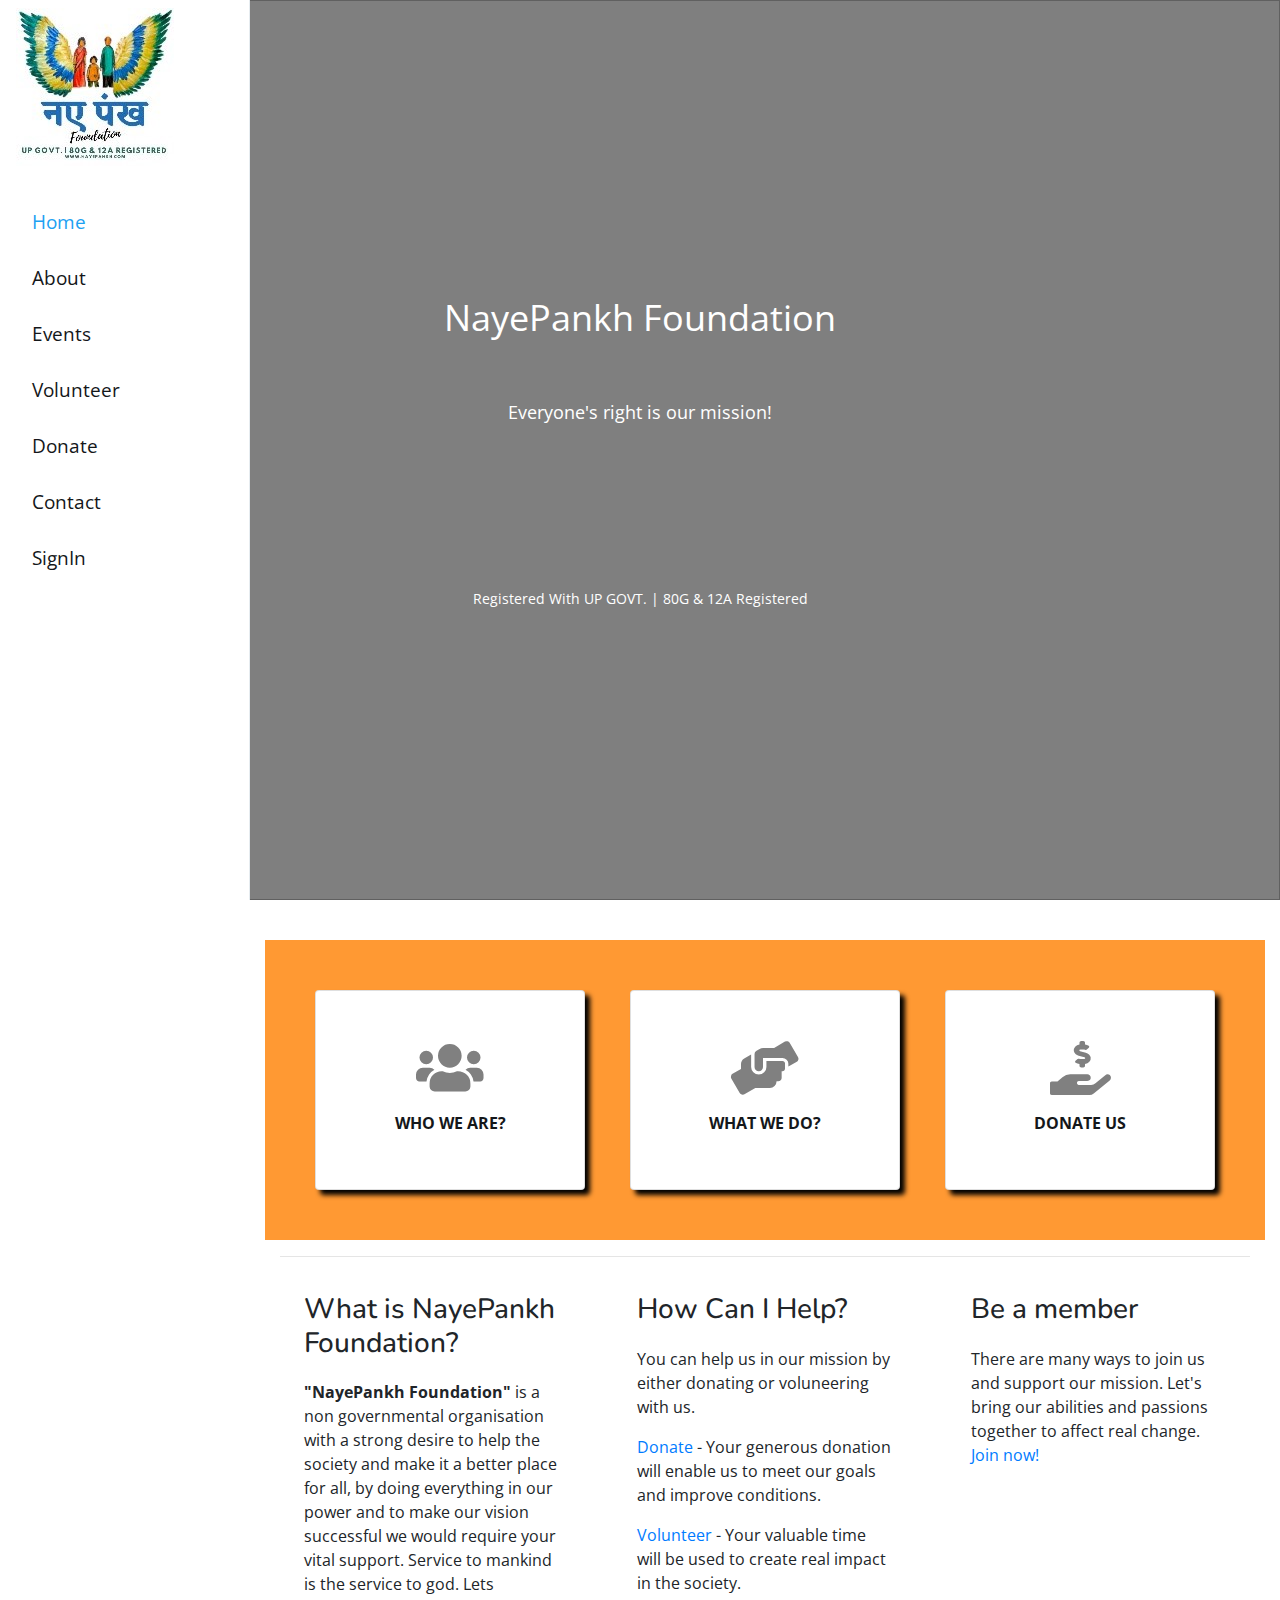
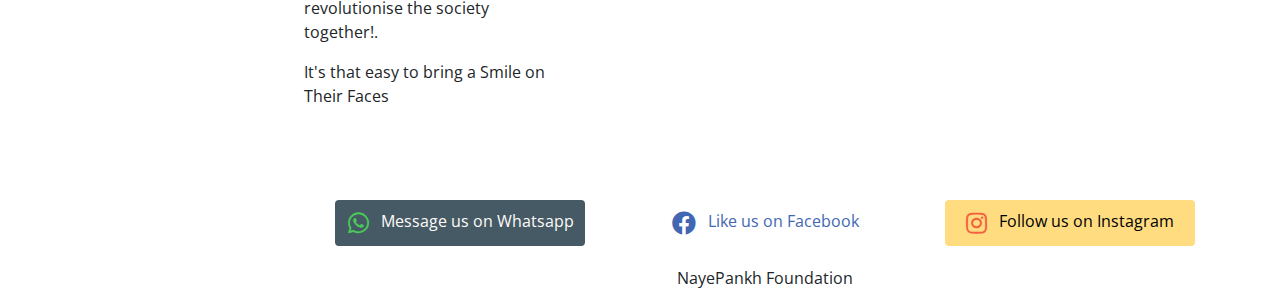
<file: index.html>
<!DOCTYPE html>
<html>
  <head>
    <meta charset="utf-8" />
    <meta http-equiv="X-UA-Compatible" content="IE=edge" />
    <meta name="viewport" content="width=device-width, initial-scale=1" />

    <!-- Primary Meta Tags -->
    <title>NayePankh Foundation </title>
    <meta name="title" content="NayePankh Foundation" />
    <meta
      name="description"
      content="fbrg nde."
    />
    <meta
      name="keywords"
      content="vfeves"
    />
    <meta name="robots" content="index, follow" />
    <meta http-equiv="Content-Type" content="text/html; charset=utf-8" />
    <meta name="language" content="English" />

    <!-- Open Graph / Facebook -->
    <meta property="og:type" content="website" />
    <meta property="og:url" content="https://nayepankh.com/" />
    <meta property="og:title" content="NayePankh Foundation" />
    <meta
      property="og:description"
      content="fbrg nde."
    />
    <meta property="og:image" content="media/fhrf-logo.png" />

    <!-- Twitter -->
    <meta property="twitter:card" content="summary_large_image" />
    <meta property="twitter:url" content="https://nayepankh.com/" />
    <meta property="twitter:title" content="NayePankh Foundation" />
    <meta
      property="twitter:description"
      content="We fbrg nde."
    />
    <meta property="twitter:image" content="media/fhrf-logo.png" />
    <meta name="viewport" content="width=device-width, initial-scale=1" />

    <!-- favicons -->
    <link
      rel="apple-touch-icon"
      sizes="57x57"
      href="media/favicon/apple-icon-57x57.png"
    />
    <link
      rel="apple-touch-icon"
      sizes="60x60"
      href="media/favicon/apple-icon-60x60.png"
    />
    <link
      rel="apple-touch-icon"
      sizes="72x72"
      href="media/favicon/apple-icon-72x72.png"
    />
    <link
      rel="apple-touch-icon"
      sizes="76x76"
      href="media/favicon/apple-icon-76x76.png"
    />
    <link
      rel="apple-touch-icon"
      sizes="114x114"
      href="media/favicon/apple-icon-114x114.png"
    />
    <link
      rel="apple-touch-icon"
      sizes="120x120"
      href="media/favicon/apple-icon-120x120.png"
    />
    <link
      rel="apple-touch-icon"
      sizes="144x144"
      href="media/favicon/apple-icon-144x144.png"
    />
    <link
      rel="apple-touch-icon"
      sizes="152x152"
      href="media/favicon/apple-icon-152x152.png"
    />
    <link
      rel="apple-touch-icon"
      sizes="180x180"
      href="media/favicon/apple-icon-180x180.png"
    />
    <link
      rel="icon"
      type="image/png"
      sizes="192x192"
      href="media/favicon/android-icon-192x192.png"
    />
    <link
      rel="icon"
      type="image/png"
      sizes="32x32"
      href="media/favicon/favicon-32x32.png"
    />
    <link
      rel="icon"
      type="image/png"
      sizes="96x96"
      href="media/favicon/favicon-96x96.png"
    />
    <link
      rel="icon"
      type="image/png"
      sizes="16x16"
      href="media/favicon/favicon-16x16.png"
    />
    <meta name="msapplication-TileColor" content="#ffffff" />
    <meta name="msapplication-TileImage" content="/ms-icon-144x144.png" />

    <!-- CSS -->
    <link
      href="https://maxcdn.bootstrapcdn.com/bootstrap/4.0.0/css/bootstrap.min.css"
      rel="stylesheet"
    />
    <link
      href="https://cdnjs.cloudflare.com/ajax/libs/font-awesome/5.11.2/css/all.css"
      rel="stylesheet"
    />
    <link href="./styles/config.css" rel="stylesheet" />
    <link href="./styles/typography.css" rel="stylesheet" />
    <link href="./styles/images.css" rel="stylesheet" />

    <!-- Fonts -->
    <link
      href="https://fonts.googleapis.com/css?family=Open+Sans:400,700&display=swap"
      rel="stylesheet"
    />
    <link
      href="https://fonts.googleapis.com/css?family=Nunito:400,700&display=swap"
      rel="stylesheet"
    />

    <!-- carousel styling -->
    <style>
      .carousel-item {
        text-align: center;
        /* object-fit: contain; */
      }
      .carousel-item img {
        height: 400px;
        max-height: 80vh;
        width: auto;
        max-width: 100%;
      }

      .carousel-inner {
        height: 400px;
        max-height: 80vh;
        display: flex;
        align-items: center;
        /* justify-content: center; */
      }

      @media only screen and (max-width: 768px) {
        .carousel-item img {
          width: 400px;
          height: auto;
          max-height: 100%;
        }
      }
    </style>
  </head>

  <body class="container">
    <div class="sidebar">
      <div
        id="sidebar-close"
        onclick="toogleSidebar()"
        style="position: absolute; top: 0; right: 8px; z-index: 999; color: #9197a3"
      >
        <i class="fas fa-times"></i>
      </div>

      <div class="row">
        <div class="col-12">
          <img src="./images/logo.jpg" alt="logo" />
        </div>

        <div class="col-12" style="margin-top: 32px;">
          <ul class="nav-list">
            <a href="index.html" class="active"><li>Home</li></a>
            <a href="about.html"><li>About</li></a>
            <a href="events.html"><li>Events</li></a>
            <a href="volunteer.html"><li>Volunteer</li></a>
            <a href="donate.html"><li>Donate</li></a>
            <a href="contact.html"><li>Contact</li></a>
            <a href="signin.html"><li>SignIn</li></a>
          </ul>
        </div>
      </div>
    </div>

    <div class="overlay"></div>
    <div class="main-content">
      <div id="sidebar-toogler" onclick="toogleSidebar()">
        <i class="fas fa-bars"></i>
      </div>

      <main>
        <div class="height-100vh"></div>
        <div class="front-cover">
          <img id="backdrop" style="transition: background 0.5s ease-in; background: url(https://www.google.com/imgres?imgurl=https%3A%2F%2Fimages.unsplash.com%2Fphoto-1488521787991-ed7bbaae773c%3Fauto%3Dformat%26fit%3Dcrop%26q%3D80%26w%3D1000%26ixlib%3Drb-4.0.3%26ixid%3DM3wxMjA3fDB8MHxzZWFyY2h8Nnx8Y2hhcml0eXxlbnwwfHwwfHx8MA%253D%253D&tbnid=OWaK0WdxSuafIM&vet=12ahUKEwjX-oKxgJGCAxVCcmwGHWkdAKEQMygEegQIARB5..i&imgrefurl=https%3A%2F%2Funsplash.com%2Fs%2Fphotos%2Fcharity&docid=8xUfOCUs-lQyVM&w=1000&h=667&q=ngo%20images&ved=2ahUKEwjX-oKxgJGCAxVCcmwGHWkdAKEQMygEegQIARB5)"/>
          <div class="backdrop-text">
            NayePankh Foundation
            <br />
            <br />
            <span style="font-size: 18px"
              >Everyone's right is our mission!</span
            >
            <br />
            <br />
            <br />
            <span style="font-size: 14px">Registered With UP GOVT.  | 80G & 12A Registered</span>
          </div>
        </div>

        <div class="row info-cards">
          <div class="container">
            <div class="card">
              <a href="/about.html">
                <div>
                  <i class="fas fa-users"></i>
                </div>
                <div class="text">WHO WE ARE?</div>
              </a>
            </div>
            <div class="card">
              <a href="/events.html">
                <div>
                  <i class="fas fa-hands-helping"></i>
                </div>
                <div class="text">WHAT WE DO?</div>
              </a>
            </div>
            <div class="card">
              <a href="/donate.html">
                <div>
                  <i class="fas fa-hand-holding-usd"></i>
                </div>
                <div class="text">DONATE US</div>
              </a>
            </div>
          </div>
        </div>
      </main>
        
        <!-- footer -->
        <hr />
        <footer>
          <div class="row" style="margin-bottom: 64px;">
            <div class="col-lg col-xs-12">
              <div class="mx-4">
                <h3 class="heading">What is NayePankh Foundation?</h3>
                <p>
                  <strong>"NayePankh Foundation" </strong>  is a non governmental organisation with a strong desire to help the society and make it a better place for all, by doing everything in our power and to make our vision successful we would require your vital support. Service to mankind is the service to god. Lets revolutionise the society together!.
                </p>
              <p>
                It's that easy to bring a Smile on Their Faces
              </p>
            </div>
          </div>
          <div class="col-lg col-xs-12">
            <div class="mx-4">
              <h3 class="heading">How Can I Help?</h3>
              <p>
                You can help us in our mission by either donating or voluneering
                with us.
              </p>
              <p>
                <a href="/donate.html">Donate </a> - Your generous donation
                will enable us to meet our goals and improve conditions.
              </p>
              <p>
                <a href="/volunteer.html">Volunteer</a> - Your valuable time
                will be used to create real impact in the society.
              </p>
            </div>
          </div>
          <div class="col-lg col-xs-12">
            <div class="mx-4">
              <h3 class="heading">Be a member</h3>
              <p>
                There are many ways to join us and support our mission. Let's
                bring our abilities and passions together to affect real change.
                <a href="/volunteer.html">Join now!</a>
              </p>
            </div>
          </div>
        </div>

        <div class="row">
          <div class="col-12 social-links">
            <ul
            style="display: flex; flex-wrap: wrap; justify-content: space-evenly;"
            >
              <li>
                <a href="https://wa.me/">
                  <div class="btn" style="background-color: #455A64">
                    <i class="fab fa-whatsapp"></i>
                    <span style="color: snow;">Message us on Whatsapp</span>
                  </div>
                </a>
              </li>
              <li>
                <a href="https://www.facebook.com/">
                  <div class="btn" style="background-color: #FFFFFF">
                    <i class="fab fa-facebook"></i>
                    <span style="color: #4267B2">Like us on Facebook</span>
                  </div>
                </a>
              </li>
              <li>
                <a href="https://www.instagram.com/">
                  <div class="btn" style="background-color: #FFDC80">
                    <i class="fab fa-instagram"></i>
                    <span style="color: black">Follow us on Instagram</span>
                  </div>
                </a>
              </li>
            </ul>
          </div>
          
          <div class="col-12 text-center">
            NayePankh Foundation          </div>
        </div>
      </footer>
    </div>

    <!-- external scripts -->
    <!-- JQuery -->
    <script src="https://cdnjs.cloudflare.com/ajax/libs/jquery/3.4.1/jquery.min.js"></script>
    <!-- Bootstrap tooltips -->
    <script src="https://cdnjs.cloudflare.com/ajax/libs/popper.js/1.14.4/umd/popper.min.js"></script>
    <!-- Bootstrap core JavaScript -->
    <script src="https://maxcdn.bootstrapcdn.com/bootstrap/4.0.0/js/bootstrap.min.js"></script>
    <!-- custom js -->
    <script src="scripts/sidebar.js"></script>
    <script>
      const backdropEle = document.getElementById('backdrop');
      const backdropImgs = [
        "media/activities/024-mask-distribution/05.jpg",
        "media/activities/020-books-distribution/10.jpg",
        "media/activities/025-vegetable-distribution/03.jpg",
        "media/activities/028-vegetable-distribution/05.jpg",
        "media/activities/021-food-distribution-seniors/03.jpg",
        "media/activities/024-mask-distribution/08.jpg",

      ];
      let currImg = 0;
      setInterval(
        () => {
          backdropEle.style.background =
            `url(${backdropImgs[currImg++]}) center center no-repeat`;
          if (currImg === backdropImgs.length)
            currImg = 0;
        },
        3000,
      )
    </script>
  </body>
</html>
</file>
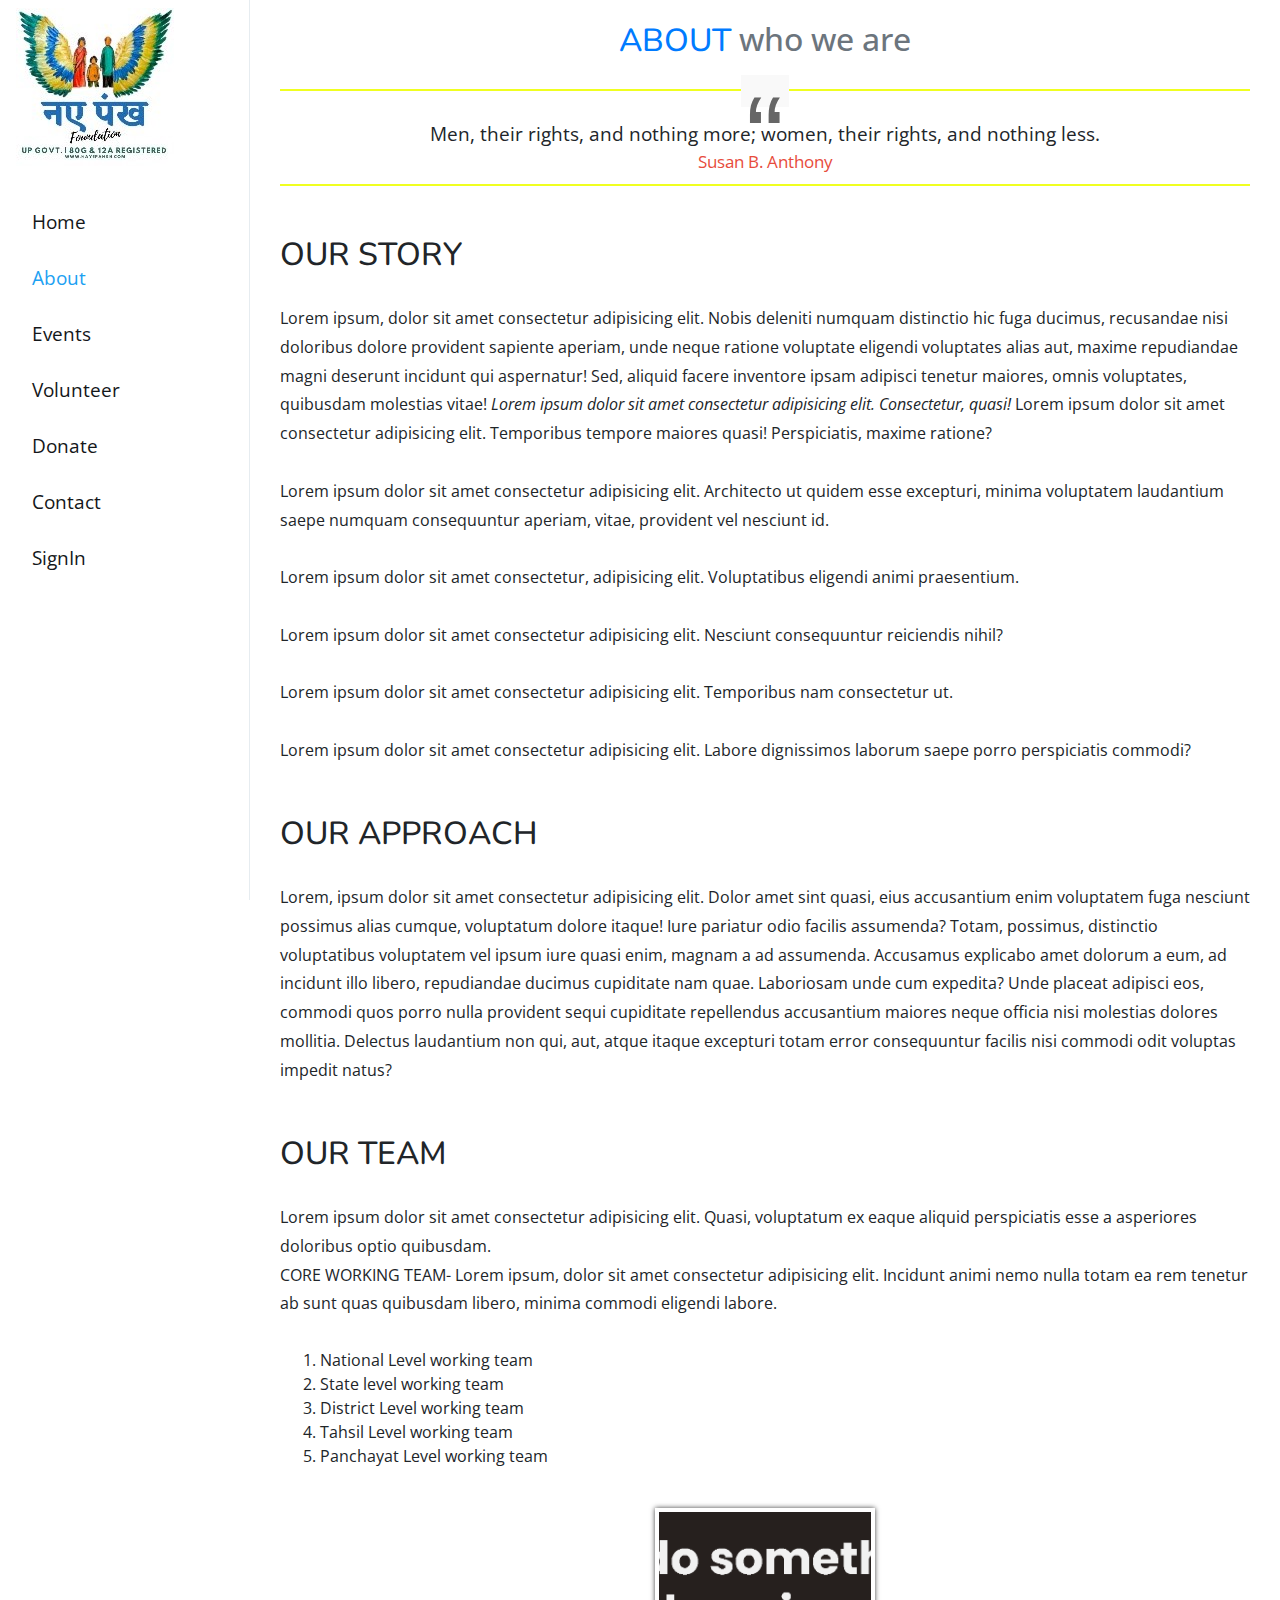
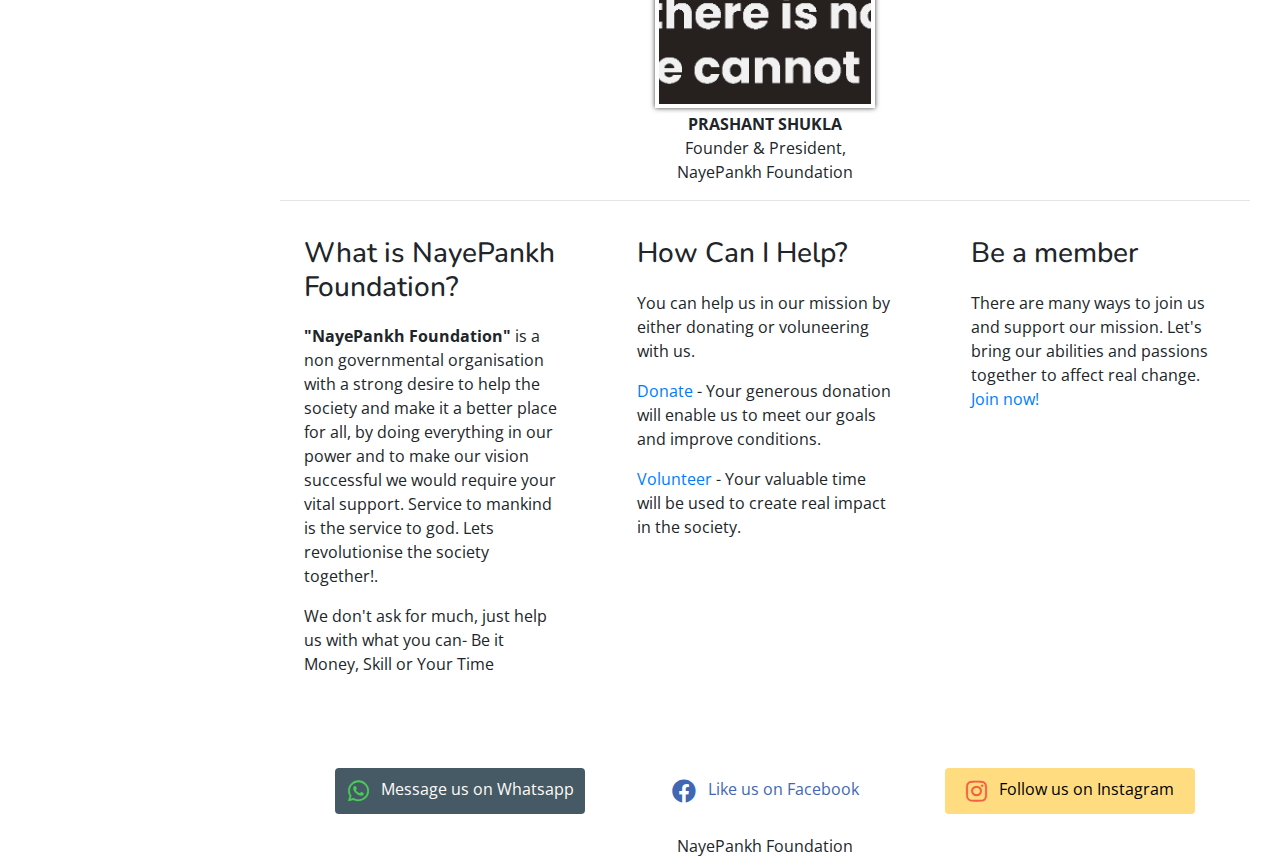
<file: about.html>
<!DOCTYPE html>
<html>
  <head>
    <meta charset="utf-8" />
    <meta http-equiv="X-UA-Compatible" content="IE=edge" />
    <meta name="viewport" content="width=device-width, initial-scale=1" />

    <!-- Primary Meta Tags -->
    <title>NayePankh Foundation</title>
    <meta name="title" content="NayePankh Foundation" />
    <meta
      name="description"
      content="We are dedicated to the protection of human rights and promotion, upliftment of economically backward people, peace, national integration by communication between people."
    />
    <meta
      name="keywords"
      content="fhrf, ngo, non profit, human right, rights, help, helping, social, first human rights, people, peace, citizen"
    />
    <meta name="robots" content="index, follow" />
    <meta http-equiv="Content-Type" content="text/html; charset=utf-8" />
    <meta name="language" content="English" />

    <!-- Open Graph / Facebook -->
    <meta property="og:type" content="website" />
    <meta property="og:url" content="https://fhrfin.fhrf.now.sh/" />
    <meta property="og:title" content="NayePankh Foundation" />
    <meta
      property="og:description"
      content="We are dedicated to the protection of human rights and promotion, upliftment of economically backward people, peace, national integration by communication between people."
    />
    <meta property="og:image" content="media/fhrf-logo.png" />

    <!-- Twitter -->
    <meta property="twitter:card" content="summary_large_image" />
    <meta property="twitter:url" content="https://fhrfin.fhrf.now.sh/" />
    <meta property="twitter:title" content="First Human Rights Foundation" />
    <meta
      property="twitter:description"
      content="We are dedicated to the protection of human rights and promotion, upliftment of economically backward people, peace, national integration by communication between people."
    />
    <meta property="twitter:image" content="media/fhrf-logo.png" />
    <meta name="viewport" content="width=device-width, initial-scale=1" />

    <!-- favicons -->
    <link
      rel="apple-touch-icon"
      sizes="57x57"
      href="media/favicon/apple-icon-57x57.png"
    />
    <link
      rel="apple-touch-icon"
      sizes="60x60"
      href="media/favicon/apple-icon-60x60.png"
    />
    <link
      rel="apple-touch-icon"
      sizes="72x72"
      href="media/favicon/apple-icon-72x72.png"
    />
    <link
      rel="apple-touch-icon"
      sizes="76x76"
      href="media/favicon/apple-icon-76x76.png"
    />
    <link
      rel="apple-touch-icon"
      sizes="114x114"
      href="media/favicon/apple-icon-114x114.png"
    />
    <link
      rel="apple-touch-icon"
      sizes="120x120"
      href="media/favicon/apple-icon-120x120.png"
    />
    <link
      rel="apple-touch-icon"
      sizes="144x144"
      href="media/favicon/apple-icon-144x144.png"
    />
    <link
      rel="apple-touch-icon"
      sizes="152x152"
      href="media/favicon/apple-icon-152x152.png"
    />
    <link
      rel="apple-touch-icon"
      sizes="180x180"
      href="media/favicon/apple-icon-180x180.png"
    />
    <link
      rel="icon"
      type="image/png"
      sizes="192x192"
      href="media/favicon/android-icon-192x192.png"
    />
    <link
      rel="icon"
      type="image/png"
      sizes="32x32"
      href="media/favicon/favicon-32x32.png"
    />
    <link
      rel="icon"
      type="image/png"
      sizes="96x96"
      href="media/favicon/favicon-96x96.png"
    />
    <link
      rel="icon"
      type="image/png"
      sizes="16x16"
      href="media/favicon/favicon-16x16.png"
    />
    <meta name="msapplication-TileColor" content="#ffffff" />
    <meta name="msapplication-TileImage" content="/ms-icon-144x144.png" />

    <!-- CSS -->
    <link
      href="https://maxcdn.bootstrapcdn.com/bootstrap/4.0.0/css/bootstrap.min.css"
      rel="stylesheet"
    />
    <link
      href="https://cdnjs.cloudflare.com/ajax/libs/font-awesome/5.11.2/css/all.css"
      rel="stylesheet"
    />
    <link href="./styles/config.css" rel="stylesheet" />
    <link href="./styles/typography.css" rel="stylesheet" />
    <link href="styles/images.css" rel="stylesheet" />

    <!-- Fonts -->
    <link
      href="https://fonts.googleapis.com/css?family=Open+Sans:400,700&display=swap"
      rel="stylesheet"
    />
    <link
      href="https://fonts.googleapis.com/css?family=Nunito:400,700&display=swap"
      rel="stylesheet"
    />
  </head>

  <body class="container">
    <div class="sidebar">
      <div
        id="sidebar-close"
        onclick="toogleSidebar()"
        style="position: absolute; top: 0; right: 8px; z-index: 999; color: #9197a3"
      >
        <i class="fas fa-times"></i>
      </div>

      <div class="row">
        <div class="col-12">
          <img src="./images/logo.jpg" alt="logo" />
        </div>

        <div class="col-12" style="margin-top: 32px;">
          <ul class="nav-list">
            <a href="index.html"><li>Home</li></a>
            <a href="about.html" class="active"><li>About</li></a>
            <a href="events.html"><li>Events</li></a>
            <a href="volunteer.html"><li>Volunteer</li></a>
            <a href="donate.html"><li>Donate</li></a>
            <a href="contact.html"><li>Contact</li></a>
            <a href="signin.html"><li>SignIn</li></a>
          </ul>
        </div>
      </div>
    </div>

    <div class="overlay"></div>
    <div class="main-content">
      <div id="sidebar-toogler" onclick="toogleSidebar()">
        <i class="fas fa-bars"></i>
      </div>
      <main>
        <h2 class="heading text-primary text-center">
          ABOUT <span class="text-muted text-italics">who we are</span>
        </h2>

        <blockquote id="quote" class="quote text-center"></blockquote>

        <h2 class="heading">OUR STORY</h2>
        <p class="content">
          Lorem ipsum, dolor sit amet consectetur adipisicing elit. Nobis deleniti numquam distinctio hic fuga ducimus, recusandae nisi doloribus dolore provident sapiente aperiam, unde neque ratione voluptate eligendi voluptates alias aut, maxime repudiandae magni deserunt incidunt qui aspernatur! Sed, aliquid facere inventore ipsam adipisci tenetur maiores, omnis voluptates, quibusdam molestias vitae!
          <em>Lorem ipsum dolor sit amet consectetur adipisicing elit. Consectetur, quasi!</em> Lorem ipsum dolor sit amet consectetur adipisicing elit. Temporibus tempore maiores quasi! Perspiciatis, maxime ratione? <br />
          <br />
          Lorem ipsum dolor sit amet consectetur adipisicing elit. Architecto ut quidem esse excepturi, minima voluptatem laudantium saepe numquam consequuntur aperiam, vitae, provident vel nesciunt id. <br />
          <br />
          Lorem ipsum dolor sit amet consectetur, adipisicing elit. Voluptatibus eligendi animi praesentium. <br />
          <br />
          Lorem ipsum dolor sit amet consectetur adipisicing elit. Nesciunt consequuntur reiciendis nihil? <br />
          <br />
         Lorem ipsum dolor sit amet consectetur adipisicing elit. Temporibus nam consectetur ut.<br />
          <br />
          Lorem ipsum dolor sit amet consectetur adipisicing elit. Labore dignissimos laborum saepe porro perspiciatis commodi?
        </p>

        <h2 class="heading">OUR APPROACH</h2>
        <p class="content">
          Lorem, ipsum dolor sit amet consectetur adipisicing elit. Dolor amet sint quasi, eius accusantium enim voluptatem fuga nesciunt possimus alias cumque, voluptatum dolore itaque! Iure pariatur odio facilis assumenda? Totam, possimus, distinctio voluptatibus voluptatem vel ipsum iure quasi enim, magnam a ad assumenda. Accusamus explicabo amet dolorum a eum, ad incidunt illo libero, repudiandae ducimus cupiditate nam quae. Laboriosam unde cum expedita? Unde placeat adipisci eos, commodi quos porro nulla provident sequi cupiditate repellendus accusantium maiores neque officia nisi molestias dolores mollitia. Delectus laudantium non qui, aut, atque itaque excepturi totam error consequuntur facilis nisi commodi odit voluptas impedit natus?
        </p>

        <h2 class="heading">OUR TEAM</h2>
        <p class="content">
          Lorem ipsum dolor sit amet consectetur adipisicing elit. Quasi, voluptatum ex eaque aliquid perspiciatis esse a asperiores doloribus optio quibusdam.<br />

          CORE WORKING TEAM- Lorem ipsum, dolor sit amet consectetur adipisicing elit. Incidunt animi nemo nulla totam ea rem tenetur ab sunt quas quibusdam libero, minima commodi eligendi labore.<br />
        </p>

        <ol>
          <li>National Level working team</li>
          <li>State level working team</li>
          <li>District Level working team</li>
          <li>Tahsil Level working team</li>
          <li>Panchayat Level working team</li>
        </ol>

        <div class="row text-center justify-content-center">
          <div
            class="col-lg-3 col-md-4 col-sm-6 col-12 mt-4 text-center team-member-card"
          >
            <img src="./images/quote.png" alt=""  />
            <div class="mt-1">
              <div class="font-weight-bold">PRASHANT SHUKLA</div>
              <span>Founder & President, NayePankh Foundation</span>
            </div>
          </div>

      </main>

      <!-- footer -->
      <hr />
      <footer>
        <div class="row" style="margin-bottom: 64px;">
          <div class="col-lg col-xs-12">
            <div class="mx-4">
              <h3 class="heading">What is NayePankh Foundation?</h3>
              <p>
                <strong>"NayePankh Foundation" </strong>  is a non governmental organisation with a strong desire to help the society and make it a better place for all, by doing everything in our power and to make our vision successful we would require your vital support. Service to mankind is the service to god. Lets revolutionise the society together!.
              </p>
              <p>
                We don't ask for much, just help us with what you can- Be it Money, Skill or Your Time
              </p>
            </div>
          </div>
          <div class="col-lg col-xs-12">
            <div class="mx-4">
              <h3 class="heading">How Can I Help?</h3>
              <p>
                You can help us in our mission by either donating or voluneering
                with us.
              </p>
              <p>
                <a href="/donate.html">Donate</a> - Your generous donation
                will enable us to meet our goals and improve conditions.
              </p>
              <p>
                <a href="/volunteer.html">Volunteer</a> - Your valuable time
                will be used to create real impact in the society.
              </p>
            </div>
          </div>
          <div class="col-lg col-xs-12">
            <div class="mx-4">
              <h3 class="heading">Be a member</h3>
              <p>
                There are many ways to join us and support our mission. Let's
                bring our abilities and passions together to affect real change.
                <a href="/volunteer.html">Join now!</a>
              </p>
            </div>
          </div>
        </div>

        <div class="row">
          <div class="col-12 social-links">
            <ul
              style="display: flex; flex-wrap: wrap; justify-content: space-evenly;"
            >
              <li>
                <a href="https://wa.me/">
                  <div class="btn" style="background-color: #455A64">
                    <i class="fab fa-whatsapp"></i>
                    <span style="color: snow;">Message us on Whatsapp</span>
                  </div>
                </a>
              </li>
              <li>
                <a href="https://www.facebook.com/">
                  <div class="btn" style="background-color: #FFFFFF">
                    <i class="fab fa-facebook"></i>
                    <span style="color: #4267B2">Like us on Facebook</span>
                  </div>
                </a>
              </li>
              <li>
                <a href="https://www.instagram.com/">
                  <div class="btn" style="background-color: #FFDC80">
                    <i class="fab fa-instagram"></i>
                    <span style="color: black">Follow us on Instagram</span>
                  </div>
                </a>
              </li>
            </ul>
          </div>
          <div class="col-12 text-center">
            NayePankh Foundation
          </div>
        </div>
      </footer>
    </div>

    <!-- external scripts -->
    <!-- JQuery -->
    <script src="https://cdnjs.cloudflare.com/ajax/libs/jquery/3.4.1/jquery.min.js"></script>
    <!-- Bootstrap tooltips -->
    <script src="https://cdnjs.cloudflare.com/ajax/libs/popper.js/1.14.4/umd/popper.min.js"></script>
    <!-- Bootstrap core JavaScript -->
    <script src="https://maxcdn.bootstrapcdn.com/bootstrap/4.0.0/js/bootstrap.min.js"></script>
    <!-- custom js -->
    <script src="scripts/generate-quotes.js"></script>
    <!-- custom js -->
    <script src="scripts/sidebar.js"></script>
  </body>
</html>
</file>
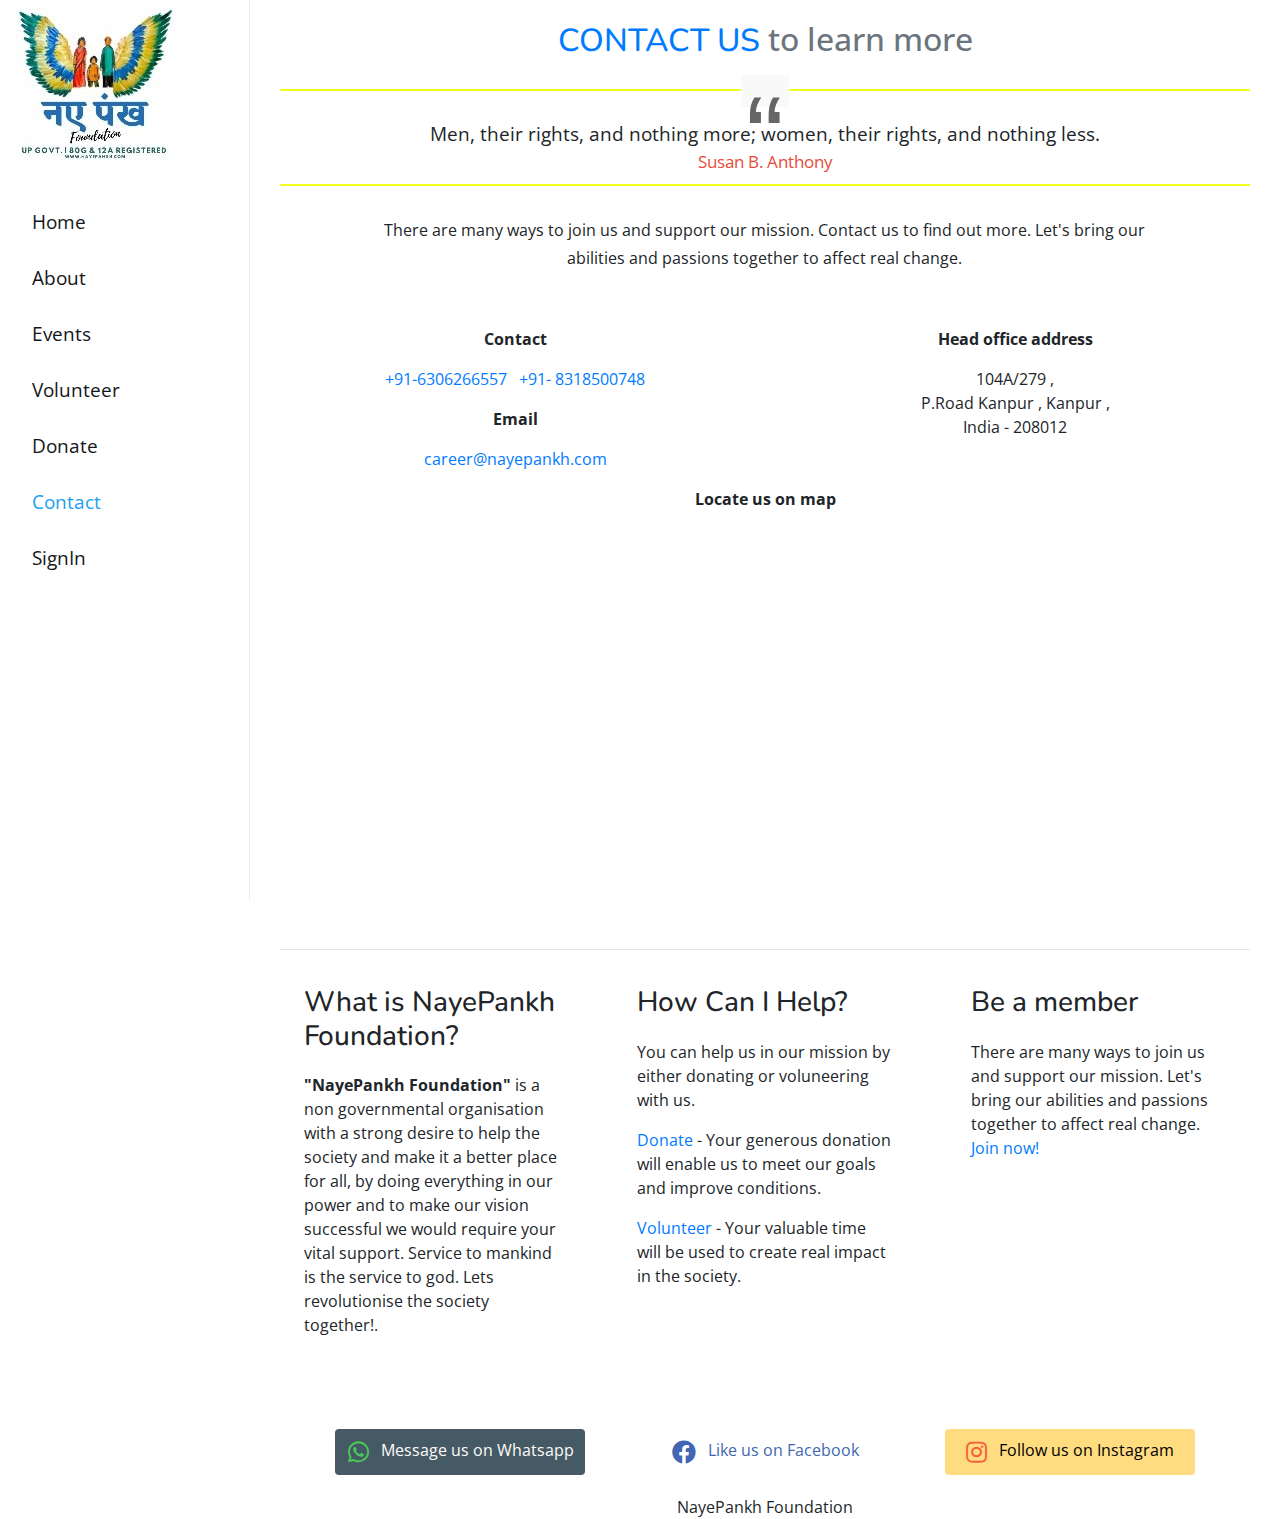
<file: contact.html>
<!DOCTYPE html>
<html>

<head>
  <meta charset="utf-8" />
  <meta http-equiv="X-UA-Compatible" content="IE=edge" />
  <meta name="viewport" content="width=device-width, initial-scale=1" />

  <!-- Primary Meta Tags -->
  <title>First Human Rights Foundation</title>
  <meta name="title" content="First Human Rights Foundation" />
  <meta name="description"
    content="We are dedicated to the protection of human rights and promotion, upliftment of economically backward people, peace, national integration by communication between people." />
  <meta name="keywords"
    content="fhrf, ngo, non profit, human right, rights, help, helping, social, first human rights, people, peace, citizen" />
  <meta name="robots" content="index, follow" />
  <meta http-equiv="Content-Type" content="text/html; charset=utf-8" />
  <meta name="language" content="English" />

  <!-- Open Graph / Facebook -->
  <meta property="og:type" content="website" />
  <meta property="og:url" content="https://fhrfin.fhrf.now.sh/" />
  <meta property="og:title" content="First Human Rights Foundation" />
  <meta property="og:description"
    content="We are dedicated to the protection of human rights and promotion, upliftment of economically backward people, peace, national integration by communication between people." />
  <meta property="og:image" content="media/fhrf-logo.png" />

  <!-- Twitter -->
  <meta property="twitter:card" content="summary_large_image" />
  <meta property="twitter:url" content="https://fhrfin.fhrf.now.sh/" />
  <meta property="twitter:title" content="First Human Rights Foundation" />
  <meta property="twitter:description"
    content="We are dedicated to the protection of human rights and promotion, upliftment of economically backward people, peace, national integration by communication between people." />
  <meta property="twitter:image" content="media/fhrf-logo.png" />
  <meta name="viewport" content="width=device-width, initial-scale=1" />

  <!-- favicons -->
  <link rel="apple-touch-icon" sizes="57x57" href="media/favicon/apple-icon-57x57.png" />
  <link rel="apple-touch-icon" sizes="60x60" href="media/favicon/apple-icon-60x60.png" />
  <link rel="apple-touch-icon" sizes="72x72" href="media/favicon/apple-icon-72x72.png" />
  <link rel="apple-touch-icon" sizes="76x76" href="media/favicon/apple-icon-76x76.png" />
  <link rel="apple-touch-icon" sizes="114x114" href="media/favicon/apple-icon-114x114.png" />
  <link rel="apple-touch-icon" sizes="120x120" href="media/favicon/apple-icon-120x120.png" />
  <link rel="apple-touch-icon" sizes="144x144" href="media/favicon/apple-icon-144x144.png" />
  <link rel="apple-touch-icon" sizes="152x152" href="media/favicon/apple-icon-152x152.png" />
  <link rel="apple-touch-icon" sizes="180x180" href="media/favicon/apple-icon-180x180.png" />
  <link rel="icon" type="image/png" sizes="192x192" href="media/favicon/android-icon-192x192.png" />
  <link rel="icon" type="image/png" sizes="32x32" href="media/favicon/favicon-32x32.png" />
  <link rel="icon" type="image/png" sizes="96x96" href="media/favicon/favicon-96x96.png" />
  <link rel="icon" type="image/png" sizes="16x16" href="media/favicon/favicon-16x16.png" />
  <meta name="msapplication-TileColor" content="#ffffff" />
  <meta name="msapplication-TileImage" content="/ms-icon-144x144.png" />

  <!-- CSS -->
  <link href="https://maxcdn.bootstrapcdn.com/bootstrap/4.0.0/css/bootstrap.min.css" rel="stylesheet" />
  <link href="https://cdnjs.cloudflare.com/ajax/libs/font-awesome/5.11.2/css/all.css" rel="stylesheet" />
  <link href="./styles/config.css" rel="stylesheet" />
  <link href="./styles/typography.css" rel="stylesheet" />

  <!-- Fonts -->
  <link href="https://fonts.googleapis.com/css?family=Open+Sans:400,700&display=swap" rel="stylesheet" />
  <link href="https://fonts.googleapis.com/css?family=Nunito:400,700&display=swap" rel="stylesheet" />
</head>

<body class="container">
  <div class="sidebar">
    <div id="sidebar-close" onclick="toogleSidebar()"
      style="position: absolute; top: 0; right: 8px; z-index: 999; color: #9197a3">
      <i class="fas fa-times"></i>
    </div>

    <div class="row">
      <div class="col-12">
        <img src="./images/logo.jpg" alt="logo" />
      </div>

      <div class="col-12" style="margin-top: 32px;">
        <ul class="nav-list">
          <a href="index.html">
            <li>Home</li>
          </a>
          <a href="about.html">
            <li>About</li>
          </a>
          <a href="events.html">
            <li>Events</li>
          </a>
          <a href="volunteer.html">
            <li>Volunteer</li>
          </a>
          <a href="donate.html">
            <li>Donate</li>
          </a>
          <a href="contact.html" class="active">
            <li>Contact</li>
          </a>
          <a href="signin.html">
            <li>SignIn</li>
          </a>
        </ul>
      </div>
    </div>
  </div>

  <div class="overlay"></div>
  <div class="main-content">
    <div id="sidebar-toogler" onclick="toogleSidebar()">
      <i class="fas fa-bars"></i>
    </div>
    <main>
      <h2 class="heading text-primary text-center">
        CONTACT US <span class="text-muted text-italics">to learn more</span>
      </h2>

      <blockquote id="quote" class="quote text-center"></blockquote>

      <div class="content">
        <p class="text-center col-12 col-md-10 offset-md-1">
          There are many ways to join us and support our mission. Contact us
          to find out more. Let's bring our abilities and passions together to
          affect real change.
        </p>
      </div>

      <br />
      <div class="row">
        <div class="col-12 col-md-6">
          <p class="font-weight-bold text-center">Contact</p>
          <ul class="list-inline text-center">
            <li class="list-inline-item text-monospace">
              <a href="tel:+91-63062665572">+91-6306266557</a>
            </li>
            <li class="list-inline-item text-monospace">
              <a href="tel:+91- 8318500748">+91- 8318500748</a>
            </li>
          </ul>

          <p class="font-weight-bold text-center">Email</p>
          <p class="text-center">
            <a href="">career@nayepankh.com</a>
          </p>
        </div>

        <div class="col-12 col-md-6">
          <p class="font-weight-bold text-center">Head office address</p>
          <address>
            <p class="text-center">
              104A/279 ,<br />
              P.Road Kanpur , Kanpur , <br />
              India - 208012
            </p>
          </address>
        </div>
      </div>

      <div class="row text-center">
        <p class="col-12 font-weight-bold">Locate us on map</p>
        <div class="col-12">
          <iframe width="100%" height="400"
            src="https://www.google.com/maps/embed?pb=!1m18!1m12!1m3!1d1785.7654085131633!2d80.32816214662715!3d26.47084863132074!2m3!1f0!2f0!3f0!3m2!1i1024!2i768!4f13.1!3m3!1m2!1s0x399c388235b94c1b%3A0x101a791694f49306!2s104-a%2F264%2C%20P%20Rd%2C%20near%20pahalwan%20juice%20corner%2C%20Sisamau%2C%20Nehru%20Nagar%2C%20Ram%20Bagh%2C%20Kanpur%2C%20Uttar%20Pradesh%20208012!5e0!3m2!1sen!2sin!4v1698222954079!5m2!1sen!2sin"
            width="800" height="600" style="border:0;" allowfullscreen="" loading="lazy"
            referrerpolicy="no-referrer-when-downgrade"></iframe></https:>
        </div>
      </div>


    </main>

    <!-- footer -->
    <hr />
    <footer>
      <div class="row" style="margin-bottom: 64px;">
        <div class="col-lg col-xs-12">
          <div class="mx-4">
            <h3 class="heading">What is NayePankh Foundation?</h3>
            <p>
              <strong>"NayePankh Foundation" </strong> is a non governmental organisation with a strong desire to help
              the society and make it a better place for all, by doing everything in our power and to make our vision
              successful we would require your vital support. Service to mankind is the service to god. Lets
              revolutionise the society together!.
            </p>
          </div>
        </div>
        <div class="col-lg col-xs-12">
          <div class="mx-4">
            <h3 class="heading">How Can I Help?</h3>
            <p>
              You can help us in our mission by either donating or voluneering
              with us.
            </p>
            <p>
              <a href="/donate.html">Donate </a> - Your generous donation
              will enable us to meet our goals and improve conditions.
            </p>
            <p>
              <a href="/volunteer.html">Volunteer</a> - Your valuable time
              will be used to create real impact in the society.
            </p>
          </div>
        </div>
        <div class="col-lg col-xs-12">
          <div class="mx-4">
            <h3 class="heading">Be a member</h3>
            <p>
              There are many ways to join us and support our mission. Let's
              bring our abilities and passions together to affect real change.
              <a href="/volunteer.html">Join now!</a>
            </p>
          </div>
        </div>
      </div>

      <div class="row">
        <div class="col-12 social-links">
          <ul style="display: flex; flex-wrap: wrap; justify-content: space-evenly;">
            <li>
              <a href="https://wa.me/+91-6306266557">
                <div class="btn" style="background-color: #455A64">
                  <i class="fab fa-whatsapp"></i>
                  <span style="color: snow;">Message us on Whatsapp</span>
                </div>
              </a>
            </li>
            <li>
              <a href="https://www.facebook.com/">
                <div class="btn" style="background-color: #FFFFFF">
                  <i class="fab fa-facebook"></i>
                  <span style="color: #4267B2">Like us on Facebook</span>
                </div>
              </a>
            </li>
            <li>
              <a href="https://www.instagram.com/">
                <div class="btn" style="background-color: #FFDC80">
                  <i class="fab fa-instagram"></i>
                  <span style="color: black">Follow us on Instagram</span>
                </div>
              </a>
            </li>
          </ul>
        </div>
        </div>
        <div class="col-12 text-center">
          NayePankh Foundation
        </div>
      </div>
    </footer>
  </div>

  <!-- external scripts -->
  <!-- JQuery -->
  <script src="https://cdnjs.cloudflare.com/ajax/libs/jquery/3.4.1/jquery.min.js"></script>
  <!-- Bootstrap tooltips -->
  <script src="https://cdnjs.cloudflare.com/ajax/libs/popper.js/1.14.4/umd/popper.min.js"></script>
  <!-- Bootstrap core JavaScript -->
  <script src="https://maxcdn.bootstrapcdn.com/bootstrap/4.0.0/js/bootstrap.min.js"></script>
  <!-- custom js -->
  <script src="scripts/generate-quotes.js"></script>
  <script src="scripts/sidebar.js"></script>
</body>

</html>
</file>
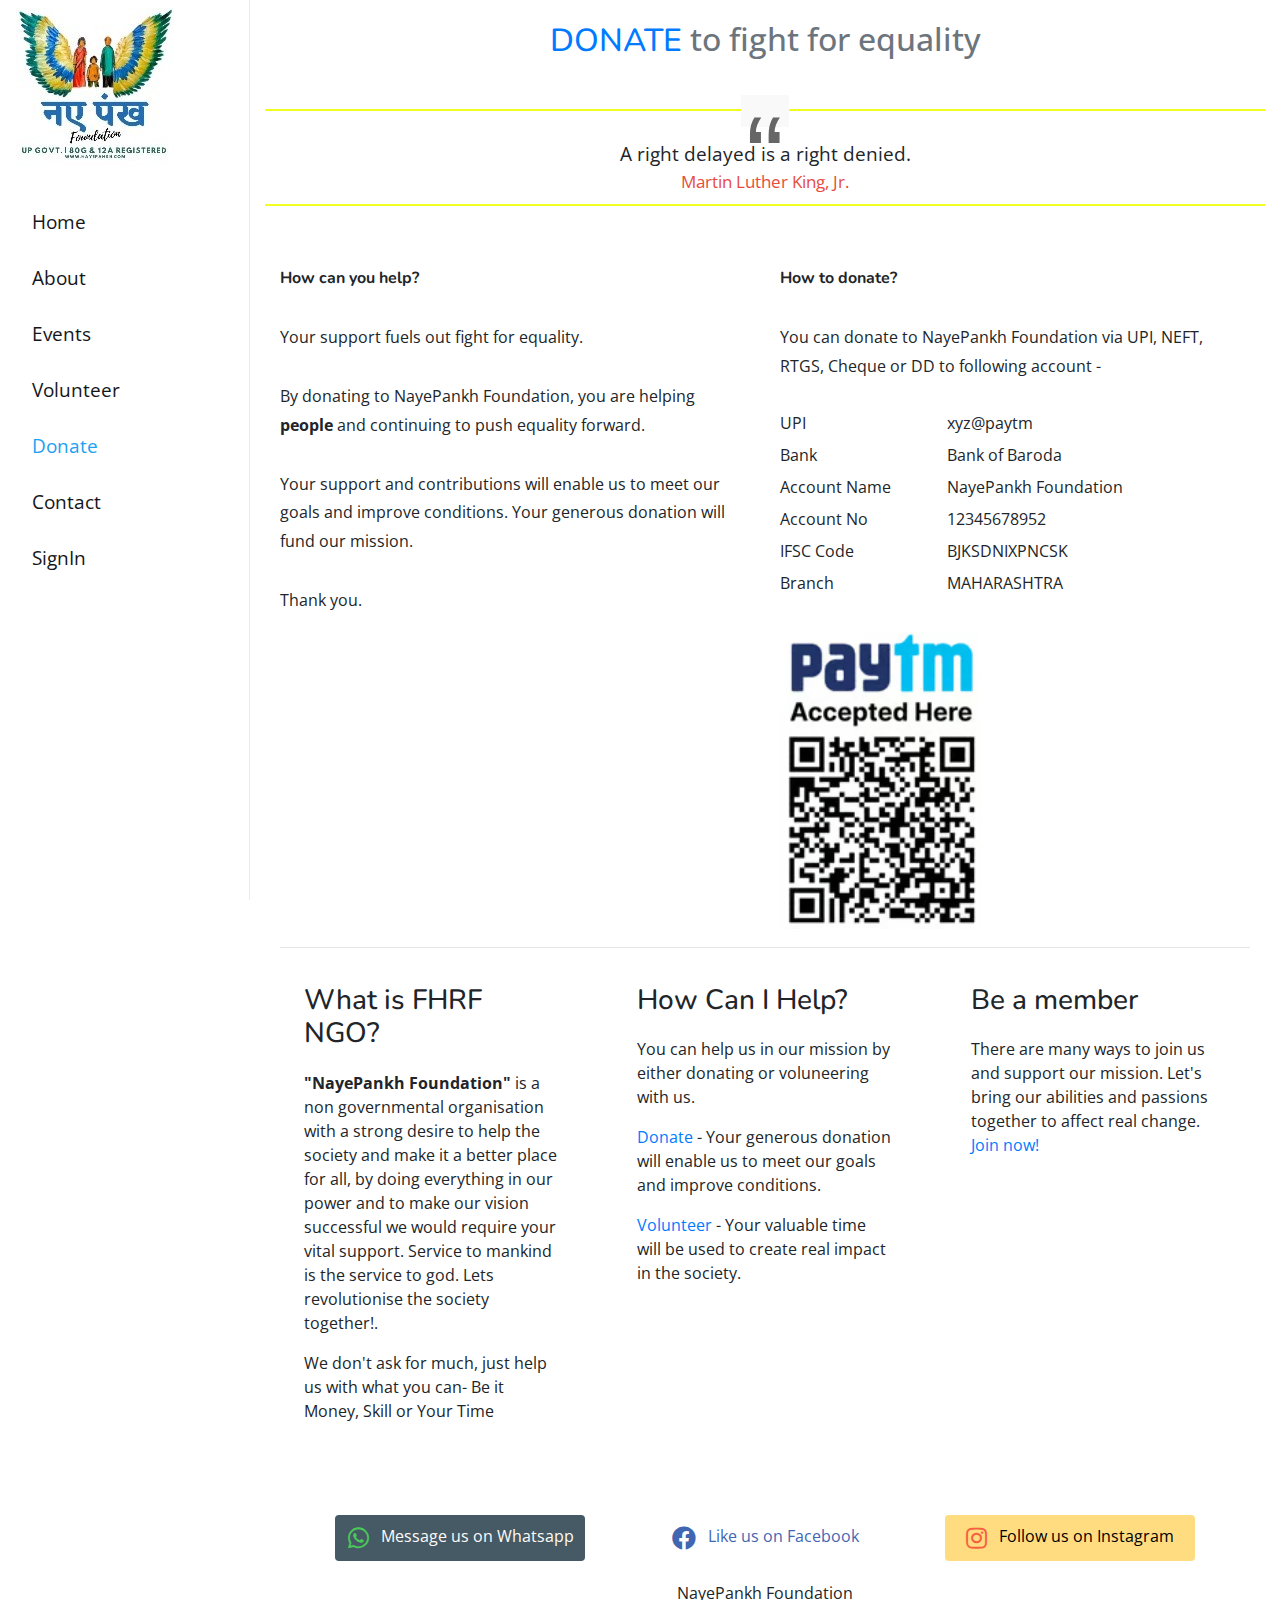
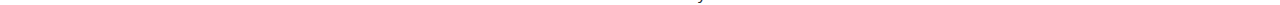
<file: donate.html>
<!DOCTYPE html>
<html>
  <head>
    <meta charset="utf-8" />
    <meta http-equiv="X-UA-Compatible" content="IE=edge" />
    <meta name="viewport" content="width=device-width, initial-scale=1" />

    <!-- Primary Meta Tags -->
    <title>First Human Rights Foundation</title>
    <meta name="title" content="First Human Rights Foundation" />
    <meta
      name="description"
      content="We are dedicated to the protection of human rights and promotion, upliftment of economically backward people, peace, national integration by communication between people."
    />
    <meta
      name="keywords"
      content="fhrf, ngo, non profit, human right, rights, help, helping, social, first human rights, people, peace, citizen"
    />
    <meta name="robots" content="index, follow" />
    <meta http-equiv="Content-Type" content="text/html; charset=utf-8" />
    <meta name="language" content="English" />

    <!-- Open Graph / Facebook -->
    <meta property="og:type" content="website" />
    <meta property="og:url" content="https://fhrfin.fhrf.now.sh/" />
    <meta property="og:title" content="First Human Rights Foundation" />
    <meta
      property="og:description"
      content="We are dedicated to the protection of human rights and promotion, upliftment of economically backward people, peace, national integration by communication between people."
    />
    <meta property="og:image" content="media/fhrf-logo.png" />

    <!-- Twitter -->
    <meta property="twitter:card" content="summary_large_image" />
    <meta property="twitter:url" content="https://fhrfin.fhrf.now.sh/" />
    <meta property="twitter:title" content="First Human Rights Foundation" />
    <meta
      property="twitter:description"
      content="We are dedicated to the protection of human rights and promotion, upliftment of economically backward people, peace, national integration by communication between people."
    />
    <meta property="twitter:image" content="media/fhrf-logo.png" />
    <meta name="viewport" content="width=device-width, initial-scale=1" />

    <!-- favicons -->
    <link
      rel="apple-touch-icon"
      sizes="57x57"
      href="media/favicon/apple-icon-57x57.png"
    />
    <link
      rel="apple-touch-icon"
      sizes="60x60"
      href="media/favicon/apple-icon-60x60.png"
    />
    <link
      rel="apple-touch-icon"
      sizes="72x72"
      href="media/favicon/apple-icon-72x72.png"
    />
    <link
      rel="apple-touch-icon"
      sizes="76x76"
      href="media/favicon/apple-icon-76x76.png"
    />
    <link
      rel="apple-touch-icon"
      sizes="114x114"
      href="media/favicon/apple-icon-114x114.png"
    />
    <link
      rel="apple-touch-icon"
      sizes="120x120"
      href="media/favicon/apple-icon-120x120.png"
    />
    <link
      rel="apple-touch-icon"
      sizes="144x144"
      href="media/favicon/apple-icon-144x144.png"
    />
    <link
      rel="apple-touch-icon"
      sizes="152x152"
      href="media/favicon/apple-icon-152x152.png"
    />
    <link
      rel="apple-touch-icon"
      sizes="180x180"
      href="media/favicon/apple-icon-180x180.png"
    />
    <link
      rel="icon"
      type="image/png"
      sizes="192x192"
      href="media/favicon/android-icon-192x192.png"
    />
    <link
      rel="icon"
      type="image/png"
      sizes="32x32"
      href="media/favicon/favicon-32x32.png"
    />
    <link
      rel="icon"
      type="image/png"
      sizes="96x96"
      href="media/favicon/favicon-96x96.png"
    />
    <link
      rel="icon"
      type="image/png"
      sizes="16x16"
      href="media/favicon/favicon-16x16.png"
    />
    <meta name="msapplication-TileColor" content="#ffffff" />
    <meta name="msapplication-TileImage" content="/ms-icon-144x144.png" />

    <!-- CSS -->
    <link
      href="https://maxcdn.bootstrapcdn.com/bootstrap/4.0.0/css/bootstrap.min.css"
      rel="stylesheet"
    />
    <link
      href="https://cdnjs.cloudflare.com/ajax/libs/font-awesome/5.11.2/css/all.css"
      rel="stylesheet"
    />
    <link href="./styles/config.css" rel="stylesheet" />
    <link href="./styles/typography.css" rel="stylesheet" />
    <link href="./styles/images.css" rel="stylesheet" />
    
    <!-- Fonts -->
    <link
      href="https://fonts.googleapis.com/css?family=Open+Sans:400,700&display=swap"
      rel="stylesheet"
    />
    <link
      href="https://fonts.googleapis.com/css?family=Nunito:400,700&display=swap"
      rel="stylesheet"
    />
  </head>

  <body class="container">
    <div class="sidebar">
      <div
        id="sidebar-close"
        onclick="toogleSidebar()"
        style="position: absolute; top: 0; right: 8px; z-index: 999; color: #9197a3"
      >
        <i class="fas fa-times"></i>
      </div>

      <div class="row">
        <div class="col-12">
          <img src="./images/logo.jpg" alt="logo" />
        </div>

        <div class="col-12" style="margin-top: 32px;">
          <ul class="nav-list">
            <a href="index.html"><li>Home</li></a>
            <a href="about.html"><li>About</li></a>
            <a href="events.html"><li>Events</li></a>
            <a href="volunteer.html"><li>Volunteer</li></a>
            <a href="donate.html" class="active"><li>Donate</li></a>
            <a href="contact.html"><li>Contact</li></a>
            <a href="signin.html"><li>SignIn</li></a>
          </ul>
        </div>
      </div>
    </div>

    <div class="overlay"></div>
    <div class="main-content">
      <div id="sidebar-toogler" onclick="toogleSidebar()">
        <i class="fas fa-bars"></i>
      </div>
      <main>
        <h2 class="heading text-primary text-center">
          DONATE
          <span class="text-muted text-italics">to fight for equality</span>
        </h2>

        <div class="row">
          <blockquote id="quote" class="quote text-center"></blockquote>

          <div class="col-12 col-md-6">
            <p class="content font-weight-bold font-heading">
              How can you help?
            </p>

            <p class="content font-content">
              Your support fuels out fight for equality.
            </p>
            <p class="content">
              By donating to NayePankh Foundation, you are helping 
              <strong>people</strong> and continuing to push equality
              forward.
            </p>
            <p class="content">
              Your support and contributions will enable us to meet our goals
              and improve conditions. Your generous donation will fund our
              mission.
            </p>
            <p class="content">
              Thank you.
            </p>
          </div>
          <div class="col-12 col-md-6">
            <p class="content font-weight-bold font-heading">How to donate?</p>

            <p class="content font-content">
              You can donate to NayePankh Foundation via UPI, NEFT, RTGS, Cheque or DD to following
              account -
            </p>

            <dl class="row font-content bank-details">
              <dt class="col-4">UPI</dt>
              <dd class="col-8">xyz@paytm</dd>

              <dt class="col-4">Bank</dt>
              <dd class="col-8">Bank of Baroda</dd>

              <dt class="col-4">Account Name</dt>
              <dd class="col-8">NayePankh Foundation</dd>

              <dt class="col-4">Account No</dt>
              <dd class="col-8">12345678952</dd>

              <dt class="col-4">IFSC Code</dt>
              <dd class="col-8">BJKSDNIXPNCSK</dd>

              <dt class="col-4">Branch</dt>
              <dd class="col-8">MAHARASHTRA</dd>
            </dl>

            <img class="upi-image" src="./images/paytm.png" alt="scan to pay" />
          </div>
        </div>
      </main>

      <!-- footer -->
      <hr />
      <footer>
        <div class="row" style="margin-bottom: 64px;">
          <div class="col-lg col-xs-12">
            <div class="mx-4">
              <h3 class="heading">What is FHRF NGO?</h3>
              <p>
                <strong>"NayePankh Foundation" </strong>  is a non governmental organisation with a strong desire to help the society and make it a better place for all, by doing everything in our power and to make our vision successful we would require your vital support. Service to mankind is the service to god. Lets revolutionise the society together!.
              </p>
              <p>
                We don't ask for much, just help us with what you can- Be it Money, Skill or Your Time
              </p>
            </div>
          </div>
          <div class="col-lg col-xs-12">
            <div class="mx-4">
              <h3 class="heading">How Can I Help?</h3>
              <p>
                You can help us in our mission by either donating or voluneering
                with us.
              </p>
              <p>
                <a href="/donate.html">Donate</a> - Your generous donation
                will enable us to meet our goals and improve conditions.
              </p>
              <p>
                <a href="/volunteer.html">Volunteer</a> - Your valuable time
                will be used to create real impact in the society.
              </p>
            </div>
          </div>
          <div class="col-lg col-xs-12">
            <div class="mx-4">
              <h3 class="heading">Be a member</h3>
              <p>
                There are many ways to join us and support our mission. Let's
                bring our abilities and passions together to affect real change.
                <a href="/volunteer.html">Join now!</a>
              </p>
            </div>
          </div>
        </div>


        <div class="row">
          <div class="col-12 social-links">
            <ul
              style="display: flex; flex-wrap: wrap; justify-content: space-evenly;"
            >
              <li>
                <a href="https://wa.me/">
                  <div class="btn" style="background-color: #455A64">
                    <i class="fab fa-whatsapp"></i>
                    <span style="color: snow;">Message us on Whatsapp</span>
                  </div>
                </a>
              </li>
              <li>
                <a href="https://www.facebook.com/">
                  <div class="btn" style="background-color: #FFFFFF">
                    <i class="fab fa-facebook"></i>
                    <span style="color: #4267B2">Like us on Facebook</span>
                  </div>
                </a>
              </li>
              <li>
                <a href="https://www.instagram.com/">
                  <div class="btn" style="background-color: #FFDC80">
                    <i class="fab fa-instagram"></i>
                    <span style="color: black">Follow us on Instagram</span>
                  </div>
                </a>
              </li>
            </ul>
          </div>
          <div class="col-12 text-center">
            NayePankh Foundation
          </div>
        </div>
      </footer>
    </div>

    <!-- external scripts -->
    <!-- JQuery -->
    <script src="https://cdnjs.cloudflare.com/ajax/libs/jquery/3.4.1/jquery.min.js"></script>
    <!-- Bootstrap tooltips -->
    <script src="https://cdnjs.cloudflare.com/ajax/libs/popper.js/1.14.4/umd/popper.min.js"></script>
    <!-- Bootstrap core JavaScript -->
    <script src="https://maxcdn.bootstrapcdn.com/bootstrap/4.0.0/js/bootstrap.min.js"></script>
    <!-- custom js -->
    <script src="scripts/generate-quotes.js"></script>
    <script src="scripts/sidebar.js"></script>
  </body>
</html>
</file>
<file: styles/config.css>
/*
COLOR SCHEME

Blue #00a6fb
White #ffffff
Black #353535
Orange #e34e09
Grey #F9F9F9
*/

body {
  background-color: #ffffff;
  padding: 0 !important;
  margin: 0 !important;
}

.container {
  max-width: 100%;
}

/* FRONT COVER */
.height-100vh {
  height: 100vh;
}

.front-cover {
  position: absolute;
  top: 0;
  border: 0;
  left: 0;
  right: 0;
  height: 100vh;
  object-fit: cover;
}

.front-cover img {
  width: 100%;
  height: 100%;
  object-fit: cover;
}

.front-cover .backdrop-text {
  position: absolute;
  background-color: rgba(0, 0, 0, 0.5);
  color: #ffffff;
  top: 0;
  bottom: 0;
  left: 0;
  right: 0;
  font-size: 36px;
  text-align: center;
  padding: 40px;
  display: flex;
  flex-direction: column;
  align-items: center;
  justify-content: center;
}

/* INFO CARDS */
.info-cards {
  margin-top: 40px;
  background-color: #FF9933;
}

.info-cards .container {
  padding: 50px;
  display: flex;
  flex-wrap: wrap;
  justify-content: space-between;

  align-items: center;

  padding: auto 20px;
}

.info-cards .card {
  width: 30%;
  background-color: #ffffff;

  height: 200px;
  text-align: center;

  display: flex;
  flex-direction: column;
  align-items: center;
  justify-content: space-between;

  padding: 50px 0;

  -webkit-box-shadow: 5px 5px 5px 0px rgba(0, 0, 0, 0.3);
  -moz-box-shadow: 5px 5px 5px 0px rgba(0, 0, 0, 0.3);
  box-shadow: 5px 5px 5px 0px rgb(0, 0, 0);
}

.info-cards .card a {
  width: 100%;
}

.info-cards .card i {
  font-size: 54px;
  color: grey;

  margin-bottom: 16px;
}

.info-cards .card .text {
  height: 20px;
  font-size: 16px;
  font-weight: bold;
  color: #14171a;
}

.info-cards .card a:hover {
  text-decoration: none;
}

@media only screen and (max-width: 768px) {
  .info-cards .card {
    width: 100%;
  }
}

/* SIDEBAR RELATED STYLING */
#sidebar-toogler {
  display: none;

  z-index: 99;
  position: sticky;

  align-items: center;
  justify-content: center;

  width: 32px;

  color: rgb(249, 0, 0);
  border: 2px solid rgb(92, 92, 92);
  border-radius: 6px;
  font-size: 24px;
  font-weight: 600;
  top: 4px;
  left: 4px;
}

#sidebar-close {
  display: none;
}

.sidebar {
  transition: left 0.25s ease-out;
  z-index: 9999;
  position: fixed;
  width: 250px;
  height: 100vh;
  min-height: 400px;
  top: 0;
  bottom: 0;
  background-color: #ffffff;
  padding: 8px 16px;
  border-right: 1px solid #e6ecf0;

  left: 0;
}

.sidebar-collapsed {
  left: -250px;
}

.main-content {
  transition: margin-left 0.25s ease-out;
  min-height: 100vh;
  padding-left: 30px;
  padding-right: 30px;

  margin-left: 250px;
}

.main-content-collapsed {
  margin-left: 0px;
}

@media only screen and (max-width: 768px) {
  .sidebar {
    left: -250px;
  }

  .sidebar-collapsed {
    left: 0;
  }

  .main-content {
    margin-left: 0;
    padding-left: 16px;
    padding-right: 16px;
  }

  #sidebar-toogler {
    display: flex;
  }

  #sidebar-close {
    display: block;
    position: absolute;
    top: 0;
    right: 8px;
    z-index: 999;
    color: #9197a3;
  }

  .overlay {
    height: 100vh;
    width: 100%;
    background-color: grey;
    opacity: 0.8;
    display: none;
    position: fixed;
    z-index: 8;
  }
}

/* SIDEBAR NAV LIST */
.nav-list {
  display: flex;
  flex-direction: column;
  list-style: none;

  padding-left: 0 !important;
}

.nav-list li {
  height: 48px;
  display: flex;
  align-items: center;
  padding-left: 16px;
  padding-right: 16px;
  margin-bottom: 8px;
  cursor: pointer;
  border-radius: 24px;

  width: fit-content;
}

.nav-list a {
  text-decoration: none;
  color: #14171a;
  font-size: 19px;
}

.nav-list a.active {
  color: #1da1f2;
}

.nav-list li:hover {
  background-color: rgba(29, 161, 242, 0.1);
}

@media only screen and (max-width: 768px) {
  .nav-list li {
    height: 36px;
  }

  .nav-list a {
    font-size: 16px;
  }
}

/* DONATE ICON */

.float-btn-donate {
  position: fixed;
  width: 64px;
  height: 64px;
  bottom: 8px;
  right: 8px;
  background-color: #0c9;
  color: #fff;
  border-radius: 50px;
  text-align: center;
  box-shadow: 2px 2px 3px #999;
  z-index: 999;
}

/* MEMBER ID CARD IMG */

.idCardImg {
  width: 100%;
  height: auto;
  max-width: 250px;
}

/* FOOTER */

footer .fab {
  font-size: 24px;
}

.fa-instagram,
.fa-instagram:hover {
  color: #f56040;
}

.fa-whatsapp,
.fa-whatsapp:hover {
  color: #4ac959;
}

.fa-facebook,
.fa-facebook:hover {
  color: #4267b2;
}

.social-links ul li a .fab {
  line-height: 32px;
  vertical-align: middle;
  padding-right: 8px;
}

.social-links li {
  border: 0;
}

.social-links li:first-child:hover .btn {
  background-color: #5d6f7b !important
}

.social-links li:nth-child(2):hover .btn {
  background-color: #f7f7f7 !important;
}

.social-links li:nth-child(3):hover .btn {
  background-color:#efcc74 !important;
}

.social-links .btn {
  width: 250px;
  text-align: center;
}

@media only screen and (max-width: 768px) {
  .social-links .btn {
    text-align: left;
  }
}

.sitemap-list {
  display: flex;
  flex-wrap: wrap;
  justify-content: space-evenly;
}

footer ul {
  list-style: none;
  padding: 0;
}

footer li {
  padding-bottom: 4px;
  padding-top: 12px;
}

footer a:hover {
  text-decoration: none;
}
</file>
<file: styles/typography.css>
* {
  font-family: "Open Sans", Tahoma, Geneva, Verdana, sans-serif;
}

.heading {
  font-family: "Nunito", Tahoma, Geneva, Verdana, sans-serif;
  margin-top: 50px;
  margin-bottom: 20px;
}

.heading:first-child {
  margin-top: 20px;
}

.content {
  font-family: "Open Sans", Tahoma, Geneva, Verdana, sans-serif;
  line-height: 1.8em;
  margin: 30px auto;
}

.font-heading {
  font-family: "Nunito", Tahoma, Geneva, Verdana, sans-serif;
}

.font-content {
  font-family: "Open Sans", Tahoma, Geneva, Verdana, sans-serif;
}

/* Donate page - Bank details */
.bank-details dt {
  font-weight: normal;
}

/* QUOTE */
.quote {
  display: block;
  border-width: 2px 0;
  border-style: solid;
  border-color: #f0ff20;
  padding: 1.5em 0 0.5em;
  margin: 1.5em auto;
  position: relative;
  max-width: 1000px;
  text-align: center;
  width: 100%;
  display: table;
  font-size: 1.2rem;
}

.quote:before {
  content: "\201C";
  position: absolute;
  top: 0em;
  left: 50%;
  transform: translate(-50%, -50%);
  background: #f9f9f9;
  background-color: #f9f9f9;
  width: 3rem;
  height: 2rem;
  font: 6em/1.08em "PT Sans", sans-serif;
  color: #666;
  text-align: center;
}

.quote:after {
  content: attr(cite);
  display: block;
  text-align: center;
  font-size: 0.875em;
  color: #e74c3c;
}
</file>
<file: styles/images.css>
.imgContainer {
  display: flex;
  justify-content: center;
  flex-wrap: wrap;
  align-items:normal;
}

.imgContainer > img {
  height: 200px;
  object-fit: cover;
  padding: 4px;
  max-width: 100%;
}

.team-member-card > img {
  -webkit-box-shadow: 0px 0px 5px rgba(0, 0, 0, 0.75);
  -moz-box-shadow: 0px 0px 5px rgba(0, 0, 0, 0.75);
  box-shadow: 0px 0px 5px rgba(0, 0, 0, 0.75);
  height: 200px;
  object-fit: cover;
  padding: 4px;
  max-width: 100%;
}

.upi-image {
  max-width: 100%;
  max-height: 40em;
}
</file>
